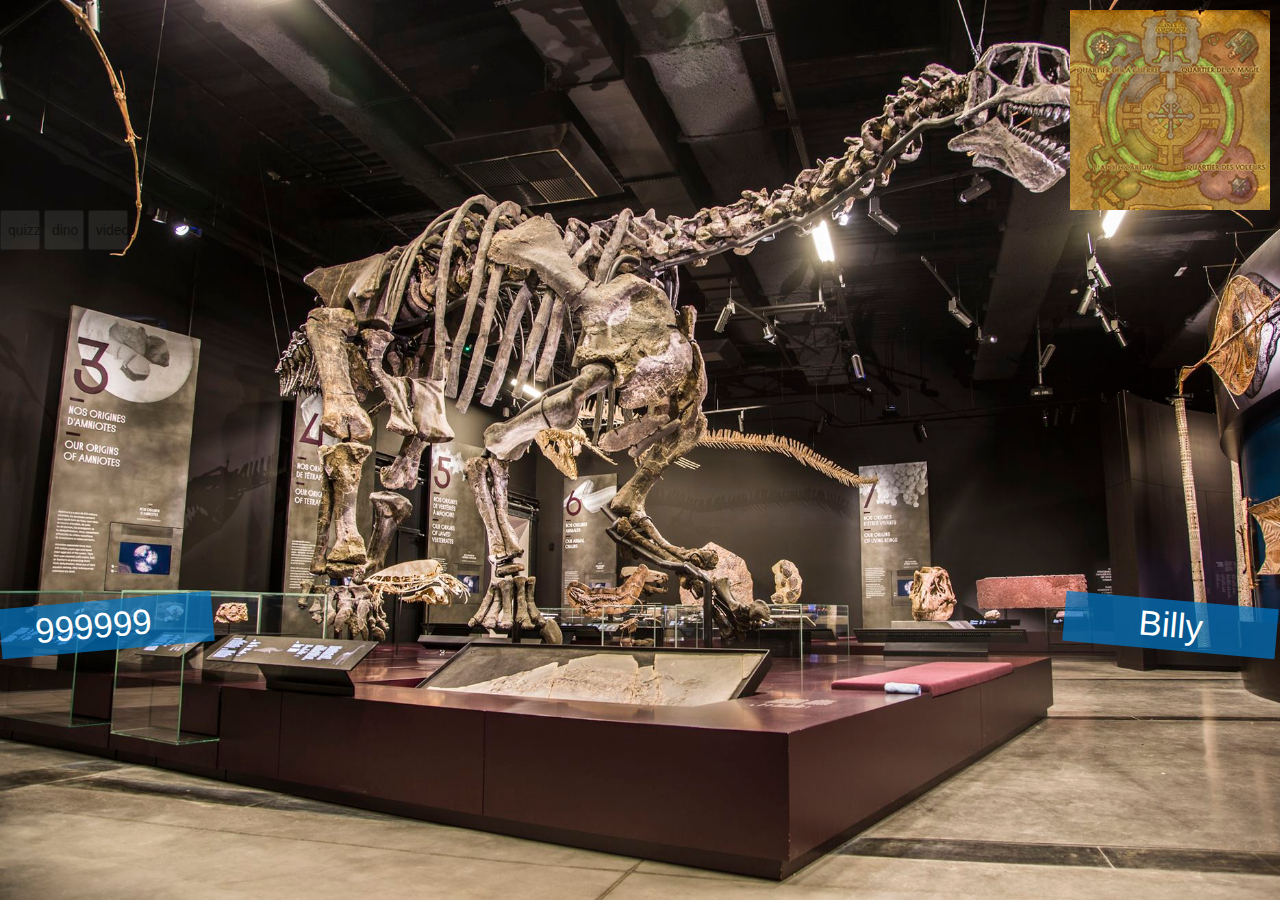
<file: index.html>
<html>
<head>
  <title>Demo des Billys</title>

  <!-- ICI -->
  <meta charset="UTF-8">


  <script src="https://ajax.googleapis.com/ajax/libs/jquery/3.1.1/jquery.min.js"></script>
  <link rel="stylesheet" href="bootstrap/css/bootstrap.min.css"/>
  <link rel="stylesheet" href="styles.css"/>
  <!--<link rel="stylesheet" href="styles2.css"/>-->
  <script src="bootstrap/js/bootstrap.min.js"></script>
  <script src="js/script.js"></script>
</head>
<body>
  <div class="container-fluid">
    <!-- Map location -->
    <div class="row">
      <div class="map pull-right">

      </div>
    </div>

    <!-- Action button location-->
    <div class="row">
        <button type="button"  class="hidden_button" data-toggle="modal" data-target="#modalQuizz">
          quizz
        </button>
        <button type="button"  class="hidden_button" data-toggle="modal" data-target="#modalDino">
          dino
        </button>
        <button type="button"  class="hidden_button" data-toggle="modal" data-target="#modalVideo">
          video
        </button>
    </div>

    <!-- Div -->
    <div class="row">
      <div name="test_name">

      </div>
    </div>

    <!-- HUD location-->
    <div class="row" id="hud">
      <div class="hud col-md-2 " id="score">
        999999
      </div>
      <div class="col-md-8">
      </div>
      <div class="hud col-md-2" id="player_name">
        Billy
      </div>
    </div>


      <!-- Modals -->

      <!-- modalQuizz -->
      <div class="modal fade" id="modalQuizz" tabindex="-1" role="dialog" aria-labelledby="modalQuizzLabel">
        <div class="modal-dialog">
          <div class="modal-content">
            <div class="modal-body">
                <div class="container-fluid">
                  <div class="row">
                    <div class="col-md-5">
                      <a href="#" class="thumbnail">
                        <img src="billyosaurus-rex-jw.jpg" alt="billyosaurus-rex">
                      </a>
                    </div>
                    <div class="col-md-1">
                    </div>
                    <div class="col-md-6">
                      <h2>Billyosaurus-rex !</h2>
                    </div>
                  </div>
                </div>
                <div class="row">
                  <div class="col-md-12">
                    <h3>Dans quelle région du monde se trouve le Billyosaurus-rex ?</h3>
                  </div>
                </div>
                <br/>
                <form class="form-horizontal">
                   <div class="form-group">
                     <div class="col-md-6">
                       <button type="button" id="R1" class="btn btn-primary btn-lg" onclick="quizzsolve();">Les terres sauvages de LPRO SIL</button>
                     </div>
                   </div>
                   <div class="form-group">
                     <div class="col-md-6">
                       <button type="button" id="R2" class="btn btn-primary btn-lg" onclick="quizzsolve()">Dans la grande mer de café</button>
                     </div>
                   </div>
                   <div class="form-group">
                     <div class="col-md-6">
                       <button type="button" id="R3" class="btn btn-primary btn-lg" onclick="quizzsolve()">Sous ton lit</button>
                     </div>
                   </div>
                   <div class="form-group">
                     <div class="col-md-6">
                       <button type="button" id="R4" class="btn btn-primary btn-lg" onclick="quizzsolve()">Plus ou moins vers le Quick</button>
                     </div>
                   </div>
                </form>
              </div>
            </div>
          </div>
        </div>
      </div>

      <script>
        setTimeout(RotateDino,10);
        var rotation = 0;

        function quizzsolve(){
          $("#R1").css('background-color', '#5cb85c');
          $("#R1").css('border-color', '#4cae4c');

          $("#R2").css('background-color', '#c9302c');
          $("#R2").css('border-color', '#ac2925');

          $("#R3").css('background-color', '#c9302c');
          $("#R3").css('border-color', '#ac2925');

          $("#R4").css('background-color', '#c9302c');
          $("#R4").css('border-color', '#ac2925');
        }

        function RotateDino()
        {
            document.getElementById("dinoQuiTourne").style.transform = 'rotateY('+rotation+'deg)';
            setTimeout(RotateDino,10);
            rotation += 1;
        }


      </script>

      <!-- Modal Dino-->
      <div class="modal fade" id="modalDino" tabindex="-1" role="dialog" aria-labelledby="myModalLabelQuizz">
          <img id="dinoQuiTourne" src="billyosaurus-rex-jw.jpg" alt="billyosaurus-rex">
      </div>

      <div class="modal fade" id="modalVideo" tabindex="-1" role="dialog" aria-labelledby="myModalLabel">
        <div class="modal-dialog">
          <div class="modal-content">
            <div class="modal-header">
              <h3>Vidéo</h3>
            </div>
            <div class="modal-body">

            </div>
            <div class="modal-footer">
              <button type="button" class="btn btn-default" data-dismiss="modal">close</button>
            </div>
          </div>
        </div>
      </div>

  </div>
</body>
</html>
</file>
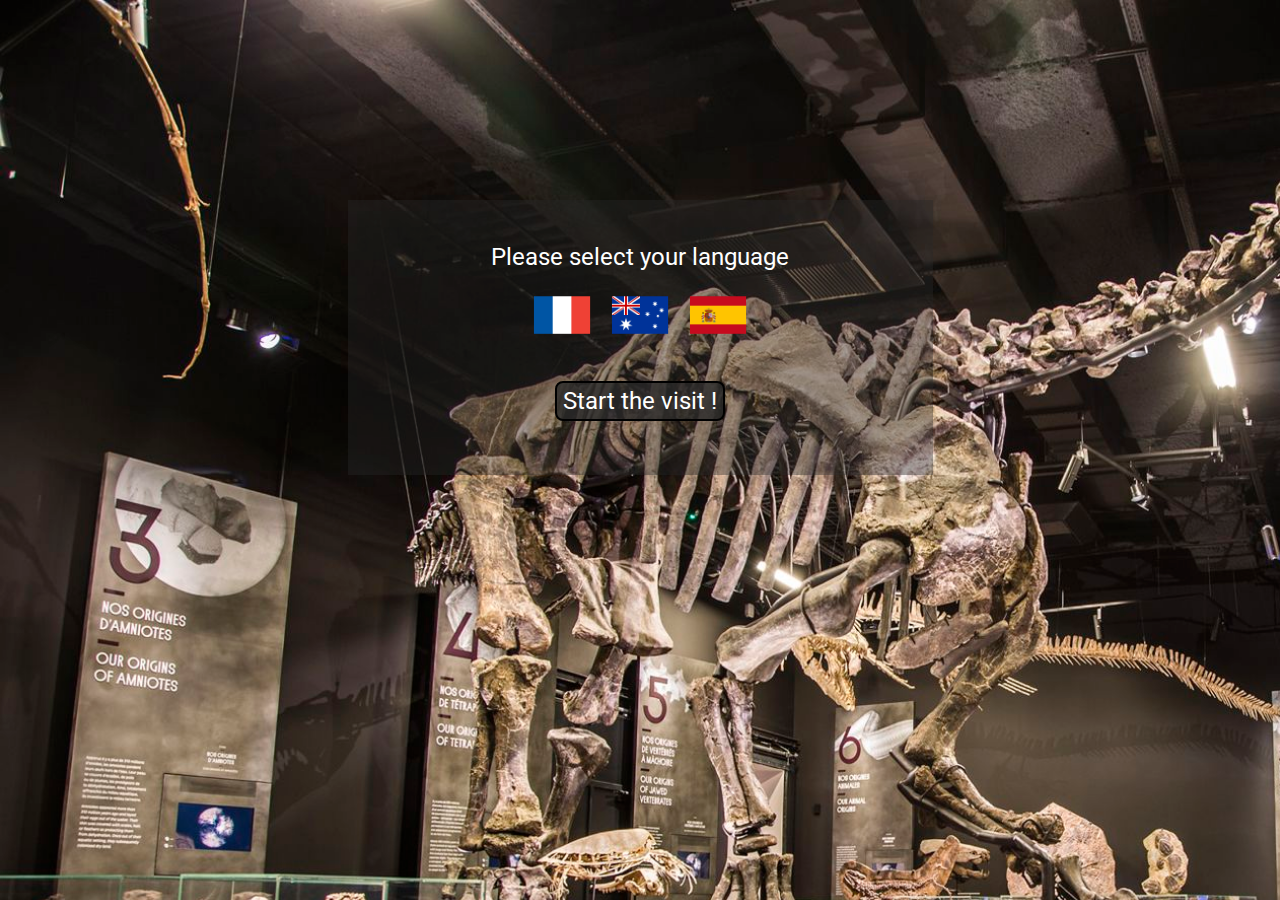
<file: lang.html>
<!DOCTYPE html>
<html>
    <head>
        <meta charset="utf-8">
        <link rel="stylesheet" href="bootstrap/css/bootstrap.min.css">
        <link rel="stylesheet" href="lang.css">
        <link href="https://fonts.googleapis.com/css?family=Roboto" rel="stylesheet">
        <title>Languages</title>
    </head>
    <body>
        <div class="container-fluid" id="lang_container_fluid">
            <div class="container" id="lang_container">
                <div class="row" id="lang_row">
                    <article class="col-md-3">
                        <!-- <p>YE SUIS LA</p> -->
                    </article>
                    <article class="col-md-6" id="lang_center_article">
                        <p id="lang_paragraph">
                            Please select your language
                        </p>
                            <div class="">
                                <button type="button" name="button" id="lang_button" onclick="ChangeLanguage('French')">
                                    <img src="flags/french.png" id="lang_button_image">
                                </button>
                                <button type="button" name="button" id="lang_button" onclick="ChangeLanguage('English')">
                                    <img src="flags/english.png" id="lang_button_image">
                                </button>
                                <button type="button" name="button" id="lang_button" onclick="ChangeLanguage('Spanish')">
                                    <img src="flags/spain.png" id="lang_button_image">
                                </button>
                                <br><br>
                                <button type="button" name="button" id="lang_button_start" onclick="GoToIndex()">
                                    Start the visit !
                                </button>
                            </div>

                    </article>
                    <article class="col-md-3">
                        <!-- <p>YE SUIS LA</p> -->
                    </article>
                </div>
            </div>
        </div>

        <script type="text/javascript">

            function ChangeLanguage(lang)
            {
                var newTextLang = "";
                var newTextButton = "";
                if(lang == "French")
                {
                    newTextLang = "Merci de selectionner votre language";
                    newTextButton = "Commencer la visite !";
                }else if(lang == "English")
                {
                    newTextLang = "Please select your language";
                    newTextButton = "Start the visit !";
                }else if(lang == "Spanish")
                {
                    newTextLang = "Por favor selectare su langua";
                    newTextButton = "Empezar la exploracion !";
                }
                document.getElementById('lang_paragraph').innerHTML = newTextLang;
                document.getElementById('lang_button_start').innerHTML = newTextButton;
            }

            function GoToIndex()
            {
                window.location.href = "index.html";
            }

        </script>

    </body>
</html>
</file>
<file: styles.css>
body{
  margin: 0;
  padding: 0;
  background-image: url('dino.jpg');
  background-size: cover;
}

div.container-fluid > div.row > div.map{
    width: 200px;
    height: 200px;
    background-image: url('Map_musee.jpg');
    margin : 10px 10px 0px 0px;
}

div.container-fluid > div.row > button.hidden_button{
  width: 40px;
  height: 40px;
  opacity: 0.1;
}

div#hud {
  position: relative;
  height: 400px;
}

div.container-fluid > div.row > div.hud{
  color: white;
  font-size: 35px;
  font-weight: 500;
}

div.container-fluid > div.row > div#score{
  position: absolute;
  padding-left: 35px;
  -webkit- transform: rotateZ(-5deg);
  transform: rotateZ(-5deg);
}

div.container-fluid > div.row > div#player_name{
  position: absolute;
  right: 3px;
  text-align: center;
  -webkit- transform: rotateZ(5deg);
  transform: rotateZ(5deg);
}

/* Commun à div#score et div#player_name */

div#score, div#player_name {
    bottom: 0;
    background-color: rgba(0,120,200,0.7);
    height: 50px;
}
</file>
<file: lang.css>
body{

    background-image: url("dino.jpg");
    font-family: 'Roboto';
    font-size: 24px;

    transition-duration: 1s;
    transition-property: all;

}

#lang_center_article
{
    background-color: rgba(40,40,40,0.4);

    text-align: center;

    height: 275px;
    padding-top: 40px;
    margin-top: 200px;

    color: white;
}

#lang_button
{
    background-color: transparent;
    border: none;
}

#lang_button_image
{
    width: 60px;
    height: 60px;

    transition-property: all;
    transition-duration: 0.7s;
}

#lang_button:hover body
{
    filter: blur(8px);
}

#lang_button:hover #lang_button_image
{
    width: 100px;
    height: 100px;
}

#lang_button_start
{
    background-color: rgba(40,40,40,0.8);
    border-radius: 8px;
    border-style: solid;

    color: white;

    transition-duration: 1s;
    transition-property: all;
}

#lang_button_start:hover
{
    color: white;
    background-color: purple;
}
</file>
